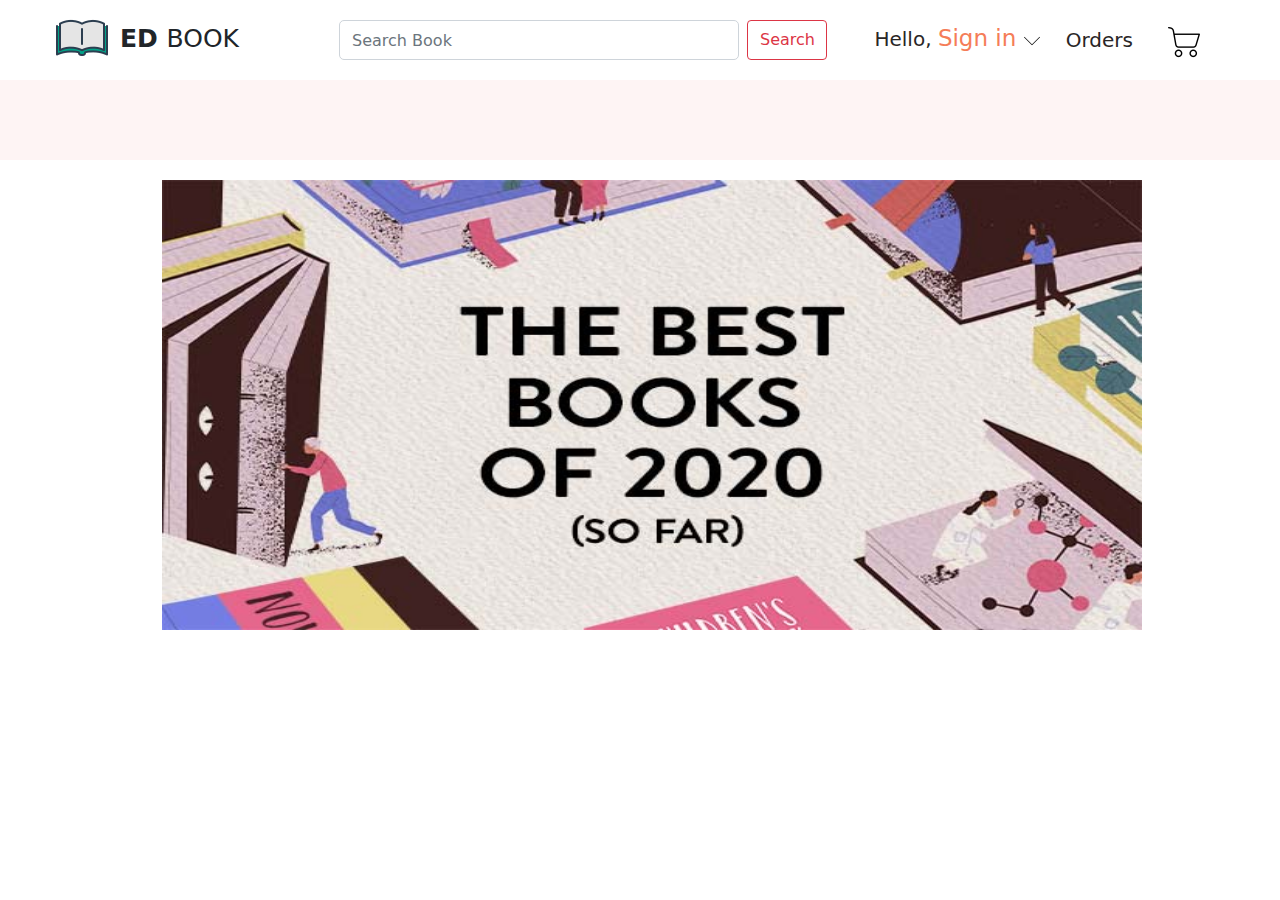
<file: bestBook.html>
<!DOCTYPE html>
<html lang="en">
<head>
    <meta charset="UTF-8">
    <meta http-equiv="X-UA-Compatible" content="IE=edge">
    <meta name="viewport" content="width=device-width, initial-scale=1.0">
    <script src="https://code.jquery.com/jquery-3.6.0.min.js"></script>
    <link rel="stylesheet" type="text/css" href="css/bootstrap.min.css">
   <link rel="stylesheet" href="myCSS/bestBook.css">
    <link rel="stylesheet" href="myCSS/header.css">
    <link rel="stylesheet" href="myCSS/navbar.css">
    <link rel="stylesheet" href="myCSS/footer.css">
    <title>Book</title>
</head>
<body>
   
    <div class="header">
        <script src="myJS/header.js"></script>
        
        </div>
    
        <div class="navbar">
            <script src="myJS/navbar.js"></script>
         </div>

        


    <div class="container">
        <div class="bestimg">
            <img src="images/best.jpg" alt="">
        </div>

        <div class="row">
        <div class="col-sm-12 books">
            <div class="news" id="news">
              
            </div>
          
        </div>

        </div>

      
     
    </div>

    <div class="footer">
        <div class="row">
            <script src="myJS/footer.js"></script>
        </div>
      
    </div>
    
    <script src="https://code.jquery.com/jquery-3.6.0.min.js"></script>
    <script type="text/javascript" src="js/bootstrap.min.js"></script>
    <script src="myJS/bestBook.js"></script>
</body>
</html>
</file>
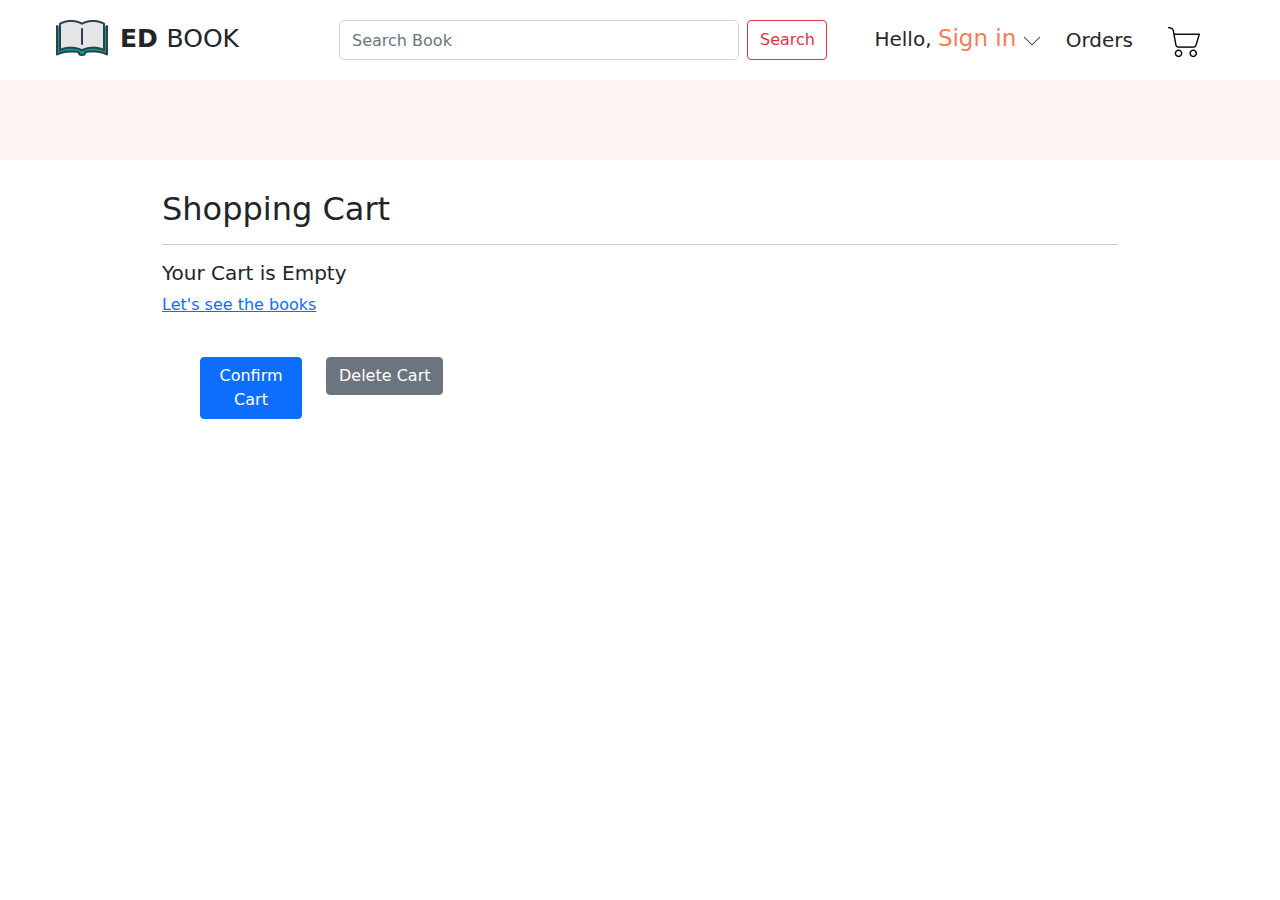
<file: cart.html>
<!DOCTYPE html>
<html lang="en">
<head>
    <meta charset="UTF-8">
    <meta http-equiv="X-UA-Compatible" content="IE=edge">
    <meta name="viewport" content="width=device-width, initial-scale=1.0">
    <script src="https://code.jquery.com/jquery-3.6.0.min.js"></script>
    <link rel="stylesheet" type="text/css" href="css/bootstrap.min.css">
    <link rel="stylesheet" href="myCSS/cart.css">
    <link rel="stylesheet" href="myCSS/header.css">
    <link rel="stylesheet" href="myCSS/navbar.css">
    <link rel="stylesheet" href="myCSS/footer.css">
    <title>Book</title>
</head>
<body>
   
    <div class="header">
        <script src="myJS/header.js"></script>
        
        </div>
    
        <div class="navbar">
            <script src="myJS/navbar.js"></script>
         </div>

    <div class="container">

        <h2>Shopping Cart</h2>
        <hr>

        <div id="empty">
            <h5>Your Cart is Empty</h5>
            <a href="categories.html">Let's see the books</a>
        </div>

        <div class="row">
            <div class="col-sm-9">  

            </div>     
        </div>   
    </div>
    <div class="row">
        <div class="col-sm-3">
            <button class="btn btn-primary btnConfirm">Confirm Cart</button>
        </div>
        <div class="col-sm-3">
            <button class="btn btn-secondary btnDelete">Delete Cart</button>
        </div>
    </div>
   


    <div class="footer">
        <div class="row">
            <script src="myJS/footer.js"></script>
        </div>
      
    </div>
    
    <script src="https://code.jquery.com/jquery-3.6.0.min.js"></script>
    <script type="text/javascript" src="js/bootstrap.min.js"></script>
    <script src="myJS/cart.js"></script>
</body>
</html>
</file>
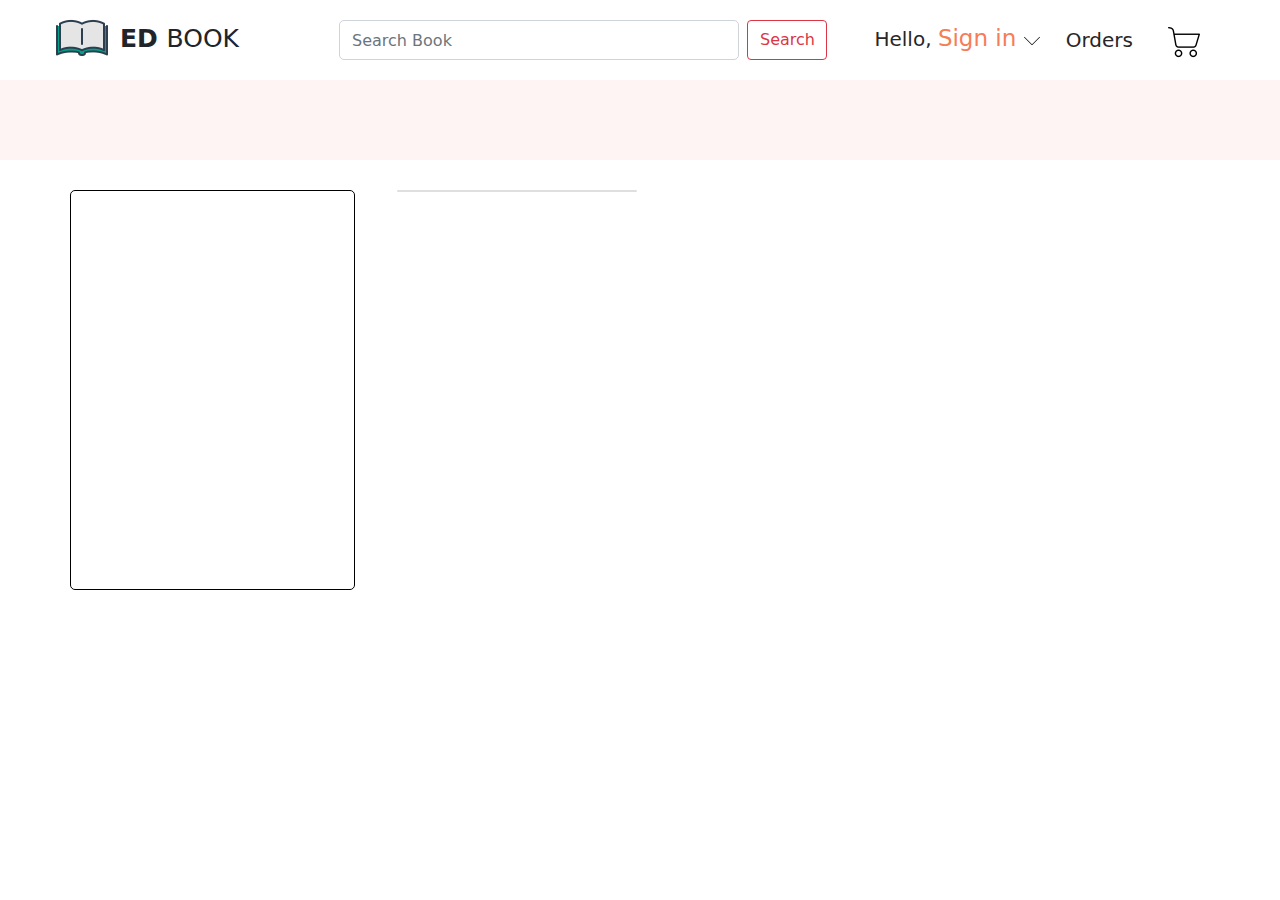
<file: categories.html>
<!DOCTYPE html>
<html lang="en">
<head>
    <meta charset="UTF-8">
    <meta http-equiv="X-UA-Compatible" content="IE=edge">
    <meta name="viewport" content="width=device-width, initial-scale=1.0">
    <script src="https://code.jquery.com/jquery-3.6.0.min.js"></script>
    <link rel="stylesheet" type="text/css" href="css/bootstrap.min.css">
    <link rel="stylesheet" href="myCSS/categories.css">
    <link rel="stylesheet" href="myCSS/header.css">
    <link rel="stylesheet" href="myCSS/navbar.css">
    <link rel="stylesheet" href="myCSS/footer.css">
    <title>Book</title>
</head>
<body>
   
    <div class="header">
        <script src="myJS/header.js"></script>
    </div>

       <div class="navbar">
        <script src="myJS/navbar.js"></script>
       </div>
           
   
      

    <div class="container">

      

        <div class="row">
            <div class="col-sm-3" id="genres">

            </div>

                
           
            <div class="col-sm-9 books">
               
                    <div class="card">
                   </div>
            
       
            </div>
        </div>
     
    </div>

    <div class="footer">
        <div class="row">
            <script src="myJS/footer.js"></script>
        </div>
      
    </div>
    
    <script src="https://code.jquery.com/jquery-3.6.0.min.js"></script>
    <script type="text/javascript" src="js/bootstrap.min.js"></script>
    <script src="myJS/categories.js"></script>
</body>
</html>
</file>
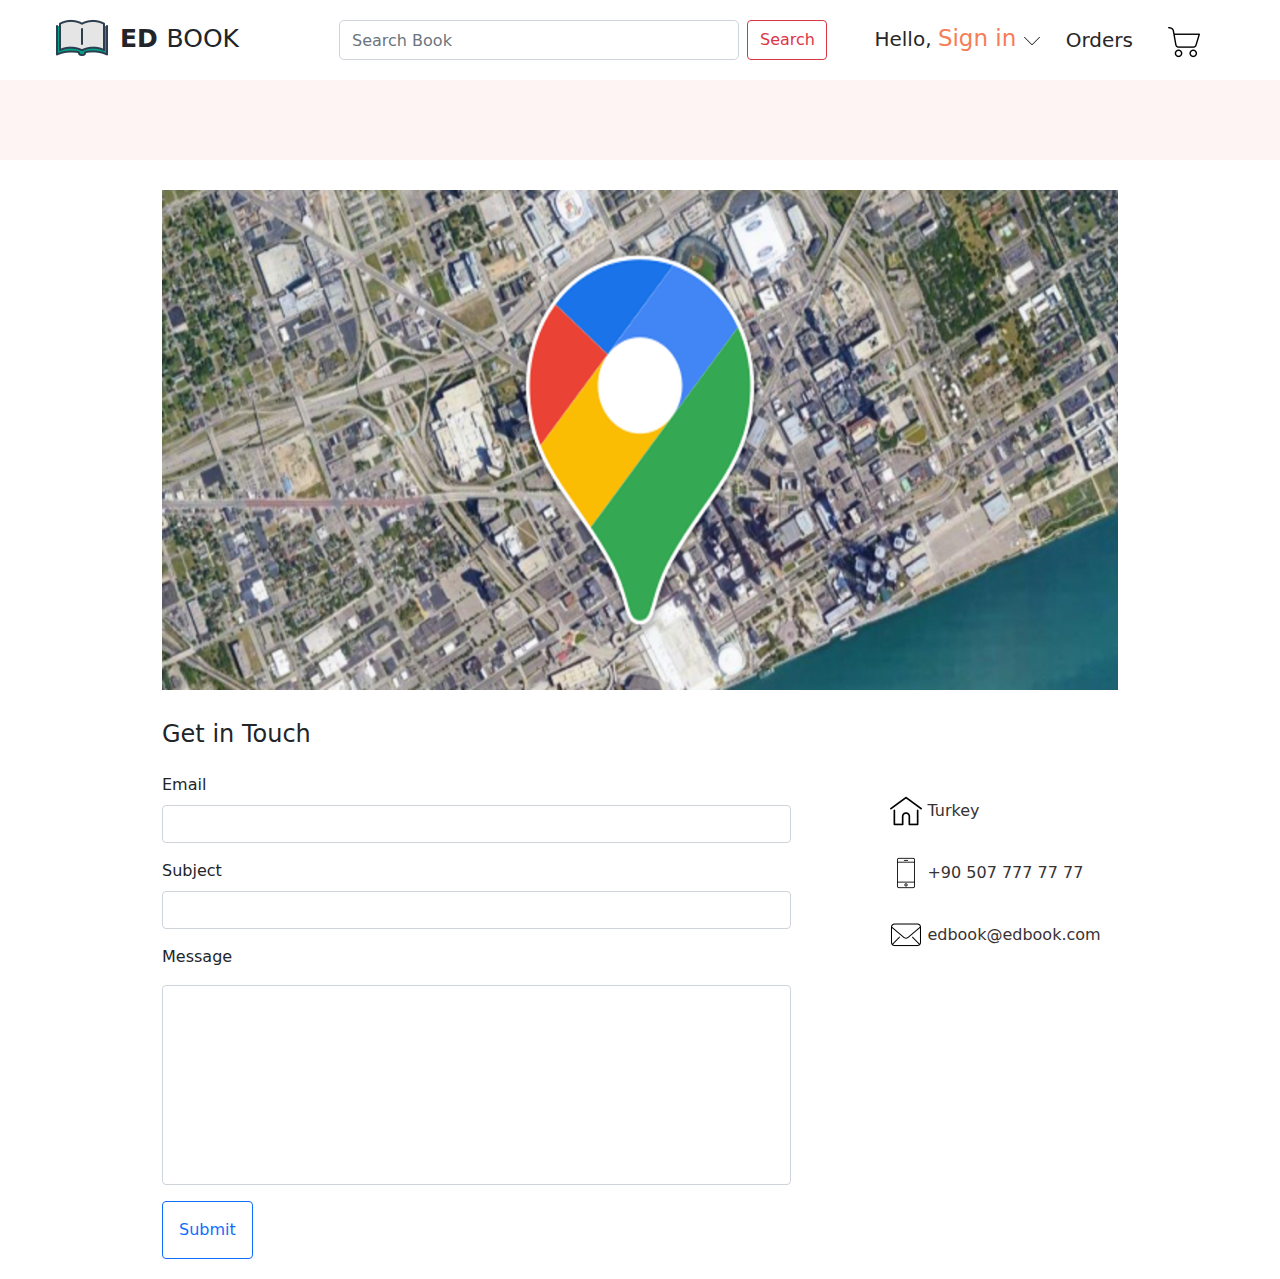
<file: contect.html>
<!DOCTYPE html>
<html lang="en">
<head>
    <meta charset="UTF-8">
    <meta http-equiv="X-UA-Compatible" content="IE=edge">
    <meta name="viewport" content="width=device-width, initial-scale=1.0">
    <script src="https://code.jquery.com/jquery-3.6.0.min.js"></script>
    <link rel="stylesheet" type="text/css" href="css/bootstrap.min.css">
    <link rel="stylesheet" href="myCSS/contect.css">
    <link rel="stylesheet" href="myCSS/header.css">
    <link rel="stylesheet" href="myCSS/navbar.css">
    <link rel="stylesheet" href="myCSS/footer.css">
   
    <title>Book</title>
</head>
<body>
  

  

   <div class="header">
    <script src="myJS/header.js"></script>
    
    </div>

    <div class="navbar">
        <script src="myJS/navbar.js"></script>
     </div>
    
    <div class="container">
        
        <div class="map">
            <img src="images/map.png" alt="">
        </div>

        <div class="row">
            <div class="col-sm-8">
                <h4>Get in Touch</h4>
                <form action="" method="POST">
                    <div class="mb-3 mt-4">
                        <label for="exampleInputEmail1" class="form-label">Email</label>
                        <input type="email" class="form-control" id="exampleInputEmail1" >
                      
                      </div>
                      <div class="mb-3">
                        <label class="form-label">Subject</label>
                        <input type="text" class="form-control" id="subject">
                      </div>

                      <div class="mb-3">
                          <label for="form-label">Message</label>
                         <input type="text" class="form-control mt-3" style="height: 200px;">
                      </div>
                     
                      
                      <button type="button" class="btn btn-outline-primary p-3">Submit</button>
                      
                </form>
            </div>
              

            <div class="col-sm-4 contact">
                <a href="https://www.google.com.tr/maps" target="blank"><img src="images/cHome.png" alt="">  Turkey</a>
                <a href="tel:+90507777777"><img src="images/phone.png" alt=""> +90 507 777 77 77</a>
                <a href="mailto:edbook@edbook.com"><img src="images/mail.png" alt=""> edbook@edbook.com</a>

            </div>
        </div>
        
    

    </div>

    <div class="footer">
        <div class="row">
            <script src="myJS/footer.js"></script>
        </div>
      
    </div>

    <script type="text/javascript" src="js/bootstrap.min.js"></script>
   
</body>
</html>
</file>
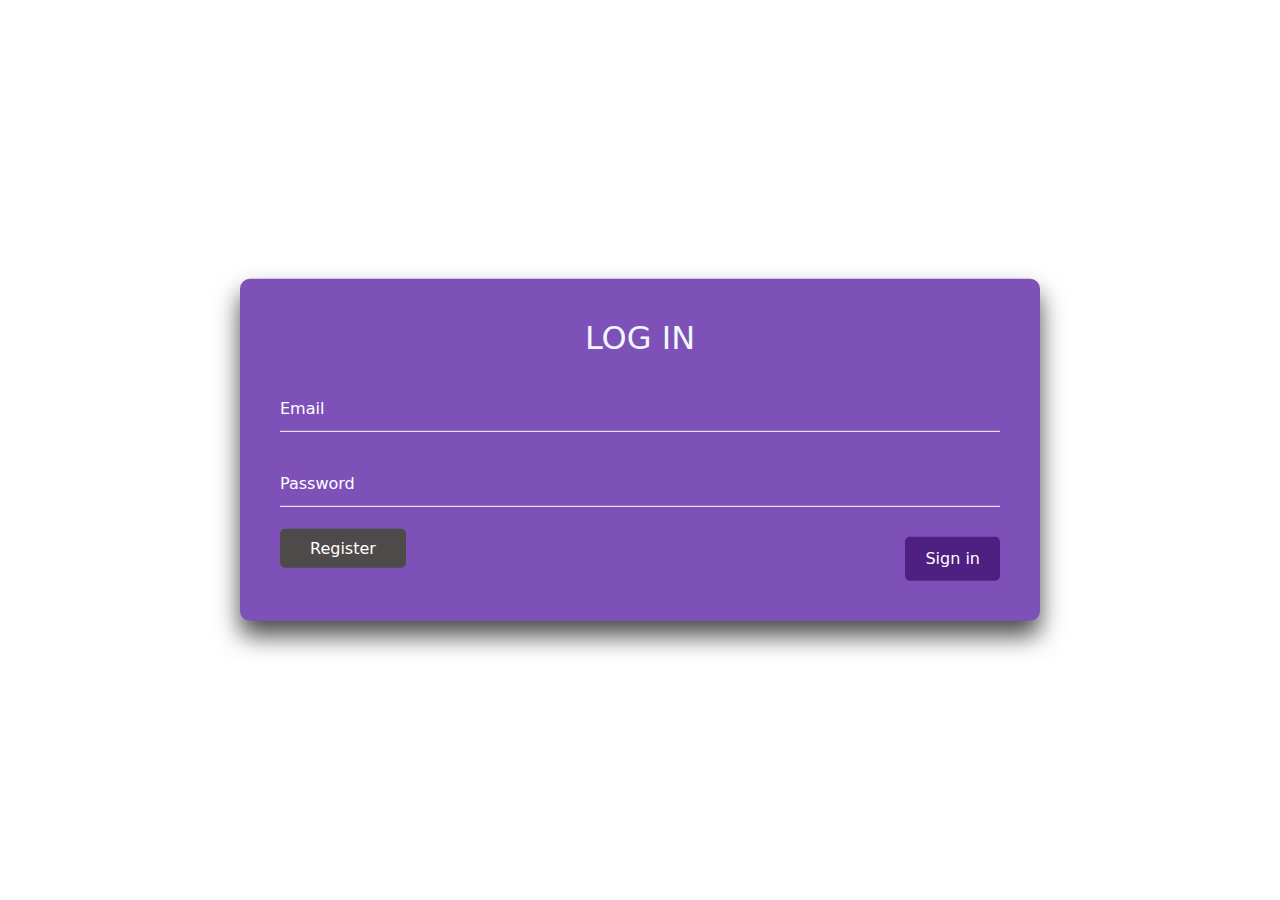
<file: logIn.html>
<!DOCTYPE html>
<html lang="en">
<head>
    <meta charset="UTF-8">
    <meta http-equiv="X-UA-Compatible" content="IE=edge">
    <meta name="viewport" content="width=device-width, initial-scale=1.0">
    <script src="https://code.jquery.com/jquery-3.6.0.min.js"></script>
    <link rel="stylesheet" type="text/css" href="css/bootstrap.min.css">
    <link rel="stylesheet" href="myCSS/logIn.css">
   
    <title>Book</title>
</head>
<body>
   

   

    <div class="wrapper">

      <h2>LOG IN</h2>
      <form id="loginform" method="POST">
          <div class="inputBox">
              <input type="text" id="email" required />
              <label>Email</label>
          </div>
          <div class="inputBox">
              <input type="password" id="password" required />
              <label>Password</label>
          </div>
          
          <input type="submit" value="Sign in">
          <a href="register.html" class="btnReg">Register</a>
         
      </form>

    </div>

  
      
    </div>

    <script type="text/javascript" src="js/bootstrap.min.js"></script>
    <script src="myJS/logIn.js"></script>
</body>
</html>
</file>
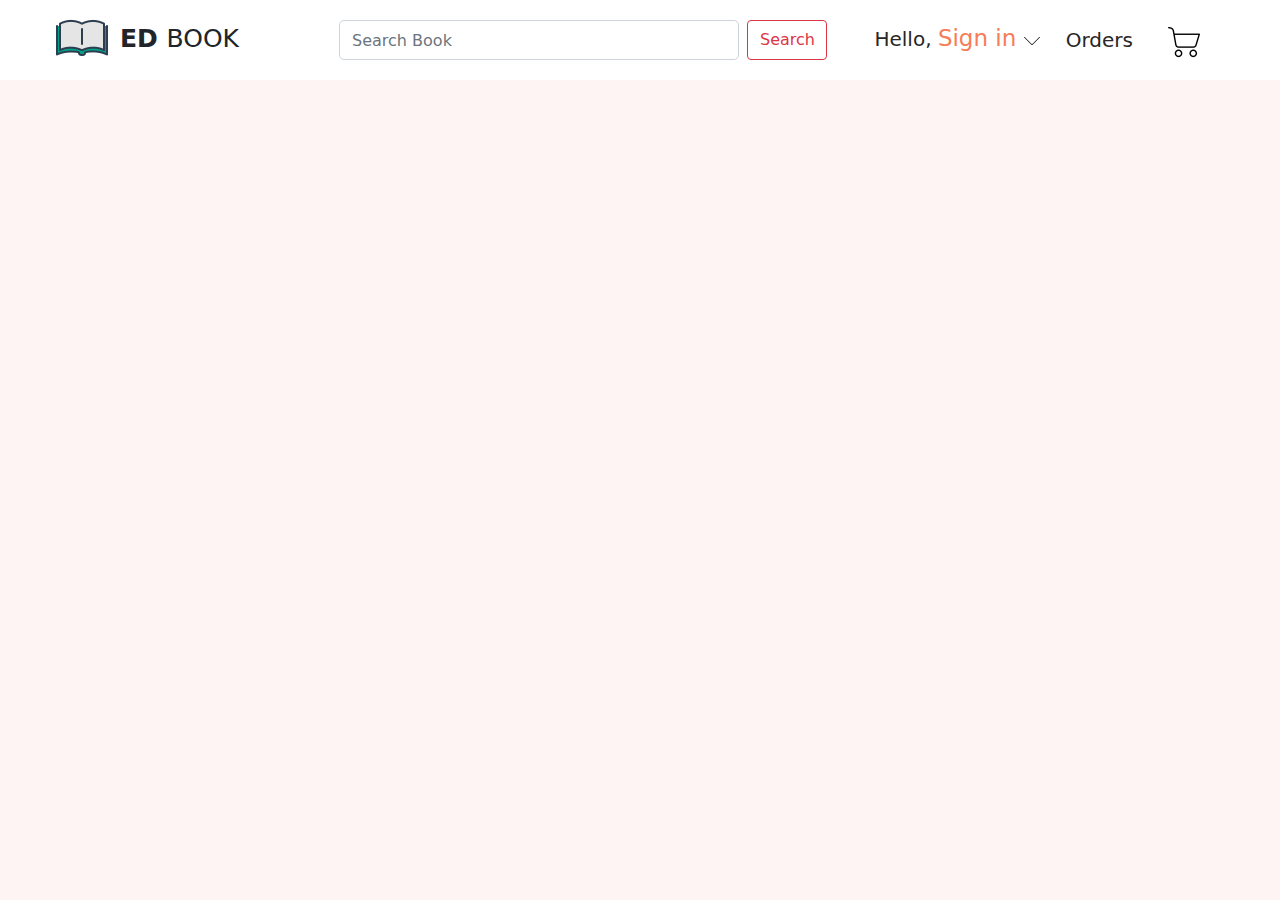
<file: news.html>
<!DOCTYPE html>
<html lang="en">
<head>
    <meta charset="UTF-8">
    <meta http-equiv="X-UA-Compatible" content="IE=edge">
    <meta name="viewport" content="width=device-width, initial-scale=1.0">
    <script src="https://code.jquery.com/jquery-3.6.0.min.js"></script>
    <link rel="stylesheet" type="text/css" href="css/bootstrap.min.css">
    <link rel="stylesheet" href="myCSS/news.css">
    <link rel="stylesheet" href="myCSS/header.css">
    <link rel="stylesheet" href="myCSS/navbar.css">
    <link rel="stylesheet" href="myCSS/footer.css">
    <title>Book</title>
</head>
<body>
   
    <div class="header">
        <script src="myJS/header.js"></script>
        
        </div>
    
        <div class="navbar">
            <script src="myJS/navbar.js"></script>
         </div>
       

    <div class="container">

      

       <div class="news" id="news">
           <!-- <h2>News Header</h2>
           <img src="images/5.jpg" alt="">
           <span>Kısa aciklama</span>
           <p>Lorem ipsum dolor sit amet consectetur adipisicing elit. Quos, id mollitia. Cupiditate aspernatur numquam sapiente sint expedita aut qui obcaecati! Mollitia dicta quasi molestias unde. Molestias asperiores nihil vitae repellat fuga obcaecati sit necessitatibus veritatis similique, nemo enim id aut repudiandae, illum minima! Numquam ex assumenda cum eaque exercitationem tempore.</p> -->

       </div>

    </div>

    <div class="footer">
        <div class="row">
            <script src="myJS/footer.js"></script>
        </div>
      
    </div>
    
    <script src="https://code.jquery.com/jquery-3.6.0.min.js"></script>
    <script type="text/javascript" src="js/bootstrap.min.js"></script>
    <script src="myJS/news.js"></script>
</body>
</html>
</file>
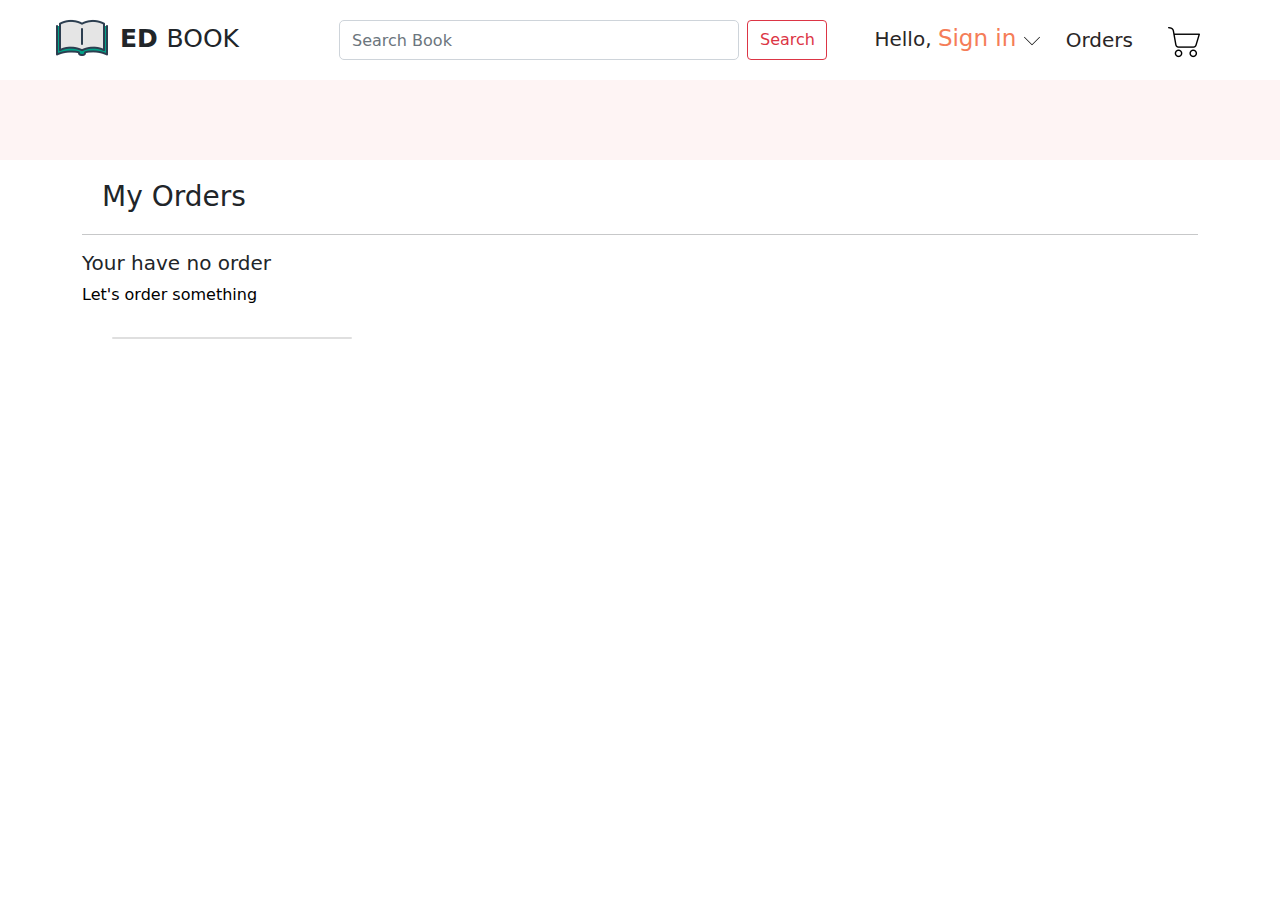
<file: orders.html>
<!DOCTYPE html>
<html lang="en">
<head>
    <meta charset="UTF-8">
    <meta http-equiv="X-UA-Compatible" content="IE=edge">
    <meta name="viewport" content="width=device-width, initial-scale=1.0">
    <script src="https://code.jquery.com/jquery-3.6.0.min.js"></script>
    <link rel="stylesheet" type="text/css" href="css/bootstrap.min.css">
    <link rel="stylesheet" href="myCSS/orders.css">
    <link rel="stylesheet" href="myCSS/header.css">
    <link rel="stylesheet" href="myCSS/navbar.css">
    <link rel="stylesheet" href="myCSS/footer.css">
    <title>Book</title>
</head>
<body>
   
    <div class="header">
        <script src="myJS/header.js"></script>
        
        </div>
    
        <div class="navbar">
            <script src="myJS/navbar.js"></script>
         </div>

    <div class="container">


        <h3>My Orders</h3>
        <hr>

        <div id="emptyCart">
            <h5>Your have no order</h5>
            <a href="categories.html">Let's order something</a>
        </div>

        <div class="row" >
            
            <div class="col-sm-12 orders">
                <div class="card">
                  
                </div>
              
            </div>
               
        </div>
     
    </div>

    
    <div class="footer">
        <div class="row">
            <script src="myJS/footer.js"></script>
         </div>
    </div> 
 
    
    <script src="https://code.jquery.com/jquery-3.6.0.min.js"></script>
    <script type="text/javascript" src="js/bootstrap.min.js"></script>
    <script src="myJS/orders.js"></script>
</body>
</html>
</file>
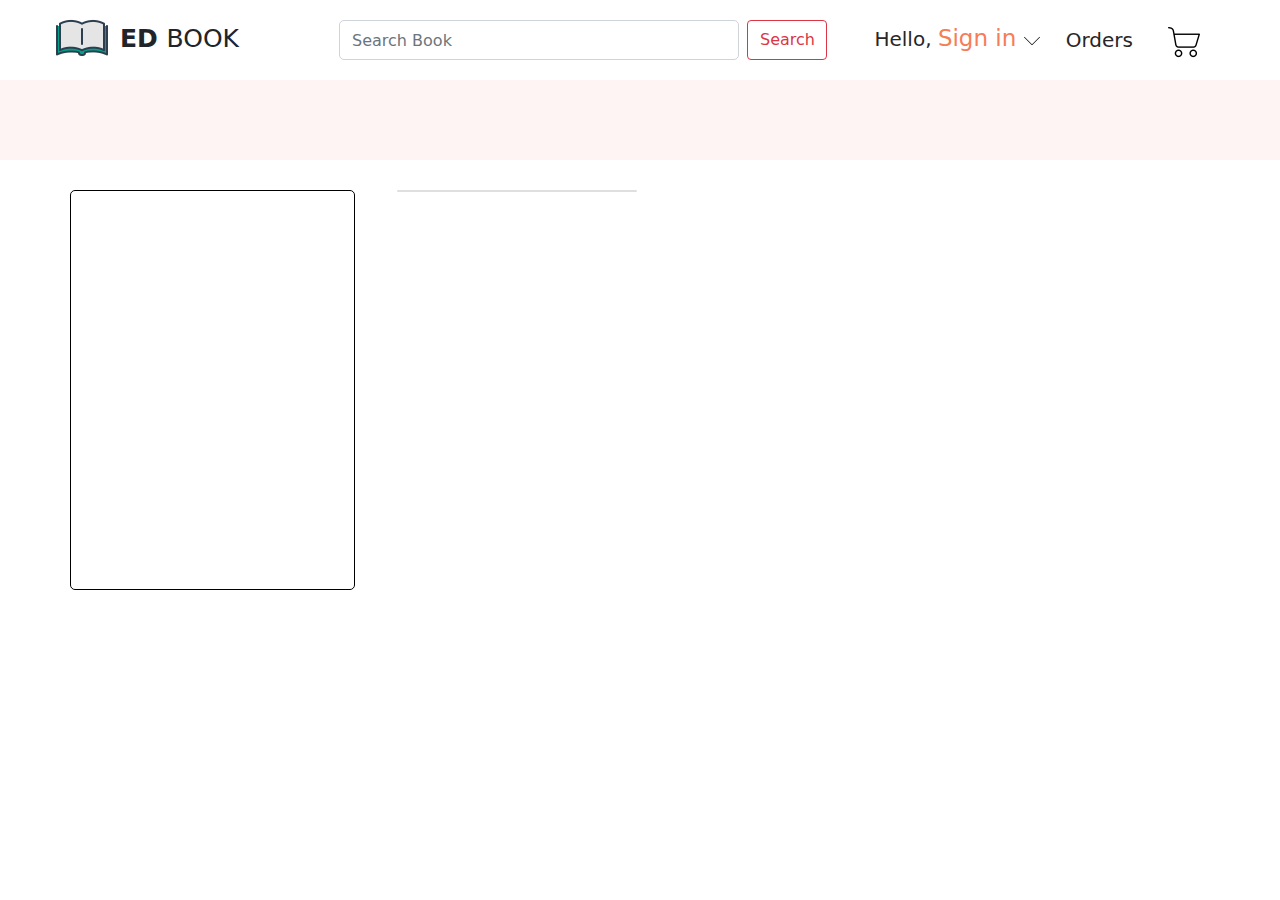
<file: productDetail.html>
<!DOCTYPE html>
<html lang="en">
<head>
    <meta charset="UTF-8">
    <meta http-equiv="X-UA-Compatible" content="IE=edge">
    <meta name="viewport" content="width=device-width, initial-scale=1.0">
    <script src="https://code.jquery.com/jquery-3.6.0.min.js"></script>
    <link rel="stylesheet" type="text/css" href="css/bootstrap.min.css">
    <link rel="stylesheet" href="myCSS/productDetail.css">
    <link rel="stylesheet" href="myCSS/header.css">
    <link rel="stylesheet" href="myCSS/navbar.css">
    <link rel="stylesheet" href="myCSS/footer.css">
    <title>Book</title>
</head>
<body>
   
    <div class="header">
        <script src="myJS/header.js"></script>
        
        </div>
    
        <div class="navbar">
            <script src="myJS/navbar.js"></script>
         </div>

    <div class="container">

       <div class="product">
        
       </div>
     
    </div>

    <div class="footer">
        <div class="row">
            <script src="myJS/footer.js"></script>
        </div>
      
    </div>
    
    <script src="https://code.jquery.com/jquery-3.6.0.min.js"></script>
    <script type="text/javascript" src="js/bootstrap.min.js"></script>
    <script src="myJS/productDetail.js"></script>
</body>
</html>
</file>
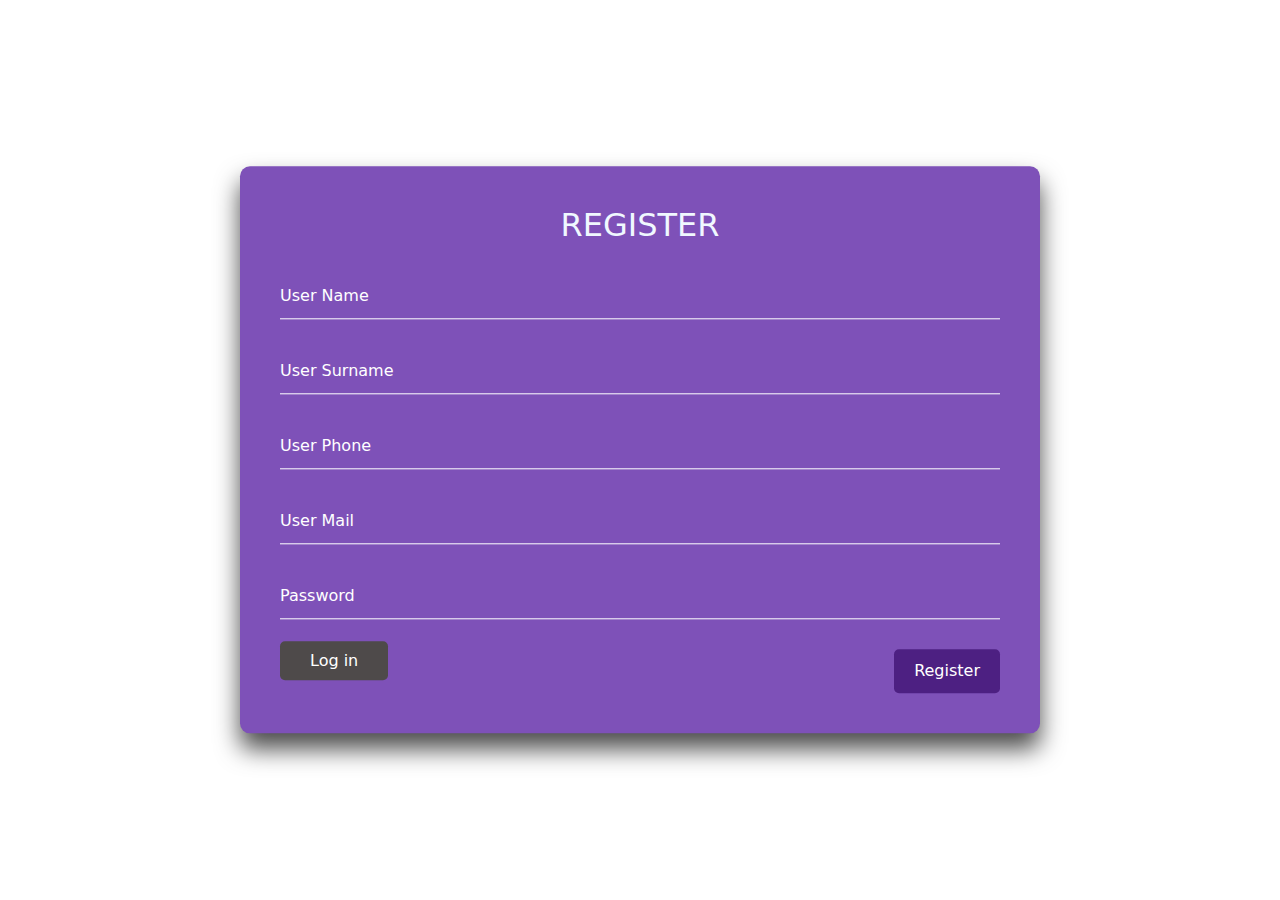
<file: register.html>
<!DOCTYPE html>
<html lang="en">
<head>
    <meta charset="UTF-8">
    <meta http-equiv="X-UA-Compatible" content="IE=edge">
    <meta name="viewport" content="width=device-width, initial-scale=1.0">
    <script src="https://code.jquery.com/jquery-3.6.0.min.js"></script>
    <link rel="stylesheet" type="text/css" href="css/bootstrap.min.css">
    <link rel="stylesheet" href="myCSS/register.css">
    <title>Book</title>
</head>
<body>

    <div class="wrapper">

      <h2>REGISTER</h2>
      <form id="registerForm" method="POST">
          <div class="inputBox">
              <input type="text" id="userName" required />
              <label>User Name</label>
          </div>

          <div class="inputBox">
            <input type="text" id="userSurname" required />
            <label>User Surname</label>
        </div>

        <div class="inputBox">
          <input type="text" id="userPhone" required />
          <label>User Phone</label>
      </div>

      <div class="inputBox">
        <input type="text" id="email" required />
        <label>User Mail</label>
      </div>

          <div class="inputBox">
              <input type="password" id="password" required />
              <label>Password</label>
          </div>

          <a href="logIn.html" class="btnLogin">Log in</a>
          
          <button type="submit">Register</button>
          
         
      </form>

    </div>
  

    <script type="text/javascript" src="js/bootstrap.min.js"></script>
    <script src="myJS/register.js"></script>
</body>
</html>
</file>
<file: myCSS/bestBook.css>
.container{
    width: 980px;
}
.bestimg img{
    width: 980px;
    height: 450px;
    margin-top: 20px;
 }
.card{
    width: 200px;
    height: 430px;
    margin-top: 30px;
    margin-left: 30px;
    float: left;
}
.card > h6{
    margin-top: 10px;
    height: 30px;
    margin-left: 5px;
    text-align: left;
    white-space: nowrap;
    overflow: hidden;
    text-overflow: ellipsis;
}
.card > img {
    width: 200px;
    height: 300px;
    margin-bottom: 5px;
}
.card > span, p{
    margin-left: 7px;
}
@media screen and (max-width:1010) {
   .row{
        width: 100px;
        height: 200px;
        background-attachment: fixed;
    }
  }
</file>
<file: myCSS/header.css>
.header{
    height: 80px;
    background-color: #fff;
}
.headerLeft {
    float: left;
    margin-left: 50px;
}
.headerLeft > img {
    margin-top: 5px;
}
.headerLeft > h3{
    margin-left: 70px;
    margin-top: -45px;
    font-size: 25px;
}
h3 > span {
    font-weight: bold;
}
/* 
/* .headerMid{
    margin-left: 350px;
} */
.headerMid input{
    width: 400px;
    height: 40px;
    border-radius: 5px;
    margin-top: 20px;
    margin-left: 100px;
}
.headerMid button{
    margin-top: 20px;
    width: 80px;
  
} 

.headerRight{
    float: right;
    margin-top: -65px;
}
.cart{
    float: right;
    margin-top: 30px;
    margin-right: 50px;
}
.cart a{
    text-decoration: none;
    color: rgb(41, 38, 38);
    margin-right: 30px;
    font-size: 20px;
}
.cart a:hover{
    color: #F57D58;
}
.dropbtn {
    margin-right: 10px;
    margin-top: 10px;
    background: none;
    color: rgb(41, 38, 38);
    padding: 16px;
    font-size: 20px;
    border: none;
    font-size: 20px;
  }
.dropbtn a{
    font-size: 23px;
    text-decoration: none;
    color: #F57D58;
}
.dropbtn a:hover{
    cursor: pointer;
}

.dropdown {
    position: relative;
    display: inline-block;
  
  }
  
.dropdown-content {
    display: none;
    left: -80px;
    position: absolute;
    background-color: #fff;
    width: 250px;
    box-shadow: 0px 8px 16px 0px rgba(0,0,0,0.2);
    z-index: 1;
  }
.dropdown-content a span {
    color: black;
}
.dropdown-content a {
    color: #F57D58;
    padding: 12px 16px;
    text-decoration: none;
    display: block;
  }


.dropdown:hover .dropdown-content {
    border-bottom: 2px solid #F57D58 ;
    display: block;
  }

.navBar ul{
   display: flex;
}
.navBar ul li{
   list-style: none;
   display: inline-block;
   margin: 15px 45px 0px 45px;
 
}
.navBar ul li a{
    text-decoration: none;
    font-weight: 600;
    font-size: 23px;
    color: rgb(94, 90, 90);
   
}
.navBar ul li a:visited {
    color: rgb(94, 90, 90);
}
.navBar ul li a:hover{
    color:#F57D58;
}

@media screen and (max-width:1200px) {

 .headerRight {
    display: none;
 }

    
}
@media screen and (max-width:860) {
  .headerMid input{
    display: none;
  }
}
</file>
<file: myCSS/navbar.css>
.navbar{
    width: 100%;
    height: 80px;
    background-color: #fef4f4;
   
}
.navbar ul{
    display: flex;
    margin-left: 200px;
 }
 
 .navbar ul li{
    list-style: none;
    display: inline-block;
    margin: 15px 45px 0px 45px;
  
 }
 .navbar ul li a{
     text-decoration: none;
     font-weight: 600;
     font-size: 23px;
     color: rgb(94, 90, 90);
    
 }
 .navbar ul li a:visited {
     color: rgb(94, 90, 90);
 }
 .navbar ul li a:hover{
     color:#F57D58;
 }
 .dropBtn {
    background: none;
    color: rgb(41, 38, 38);
    font-size: 23px;
    border: none;
    font-size: 20px;
  }
 .dropBtn a{
    font-weight: 600;
    font-size: 23px;
    text-decoration: none;
    color: rgb(94, 90, 90);
}
.dropBtn a:hover{
    cursor: pointer;
    color:#F57D58;
}

.dropdownNav-content {
    display: none;
    position: absolute;
    background-color: #fff;
    width: 250px;
    height: auto;
    box-shadow: 0px 8px 16px 0px rgba(0,0,0,0.2);
    z-index: 1;
  }
.dropdownNav-content a span {
    color: black;
   
}
.dropdownNav-content a {
    color: #F57D58;
    padding: 12px 16px;
    text-decoration: none;
    display: block;
    font-size: 20px !important;

  }

.dropdownNav:hover .dropdownNav-content {
    border-bottom: 2px solid #F57D58 ;
    display: block;
  }

  
@media screen and (max-width:1200px) {

    .navbar {
    
      width: 50vw;
      height: 25vh;
    }
    .navbar ul li {
        width: 40vw;
        height: 15vw;
    }
}

@media screen and (max-width:1200px) {

    .navbar {
      width: 30vw;
      height: 20vh;
    }
    .navbar ul li {
        width: 20vw;
        height: 10vw;
    }
}
</file>
<file: myCSS/footer.css>
.footer{
    margin-top: 20px;
    background-color: #fef4f4;
}
.footer .row{
    margin-top: 20px;
}
.footer .row .downLogo img {
    margin-bottom: 20px;    
}
.footer > .row > .category > a{
   text-decoration: none;
   display: block;
   padding: 10px;
   color: rgb(56, 50, 50);
   font-size: 18px;
}
.footer > .row > .category > a:hover{
    text-decoration: underline;
}
.footer > .row > .siteMap > a{
    text-decoration: none;
    display: block;
    color: rgb(56, 50, 50);
    font-size: 16px;
    padding: 7px;
}
.footer > .row > .siteMap > a:hover {
    text-decoration: underline;
}
</file>
<file: myCSS/cart.css>
.container{
    width: 980px;
}
.container h2{
  margin-top: 30px;
}

.product h5{
    margin-top: 20px;
}
.product span{
    display: block;
    margin: 10px;
}

.confirmCart h5{
    margin-top: 45px;
    margin-left: 50px;
    border-bottom: 1px solid rgb(70, 66, 66);
    width: 180px;
}
.btnConfirm{
    margin-left: 200px;
    margin-top: 40px;
    display: none;
}
.btnDelete{
  margin-top: 40px;
  display: none;
}
</file>
<file: myCSS/categories.css>
#genres {
    height: 400px;
    margin-top: 30px;
    border: 1px solid black;
    border-radius: 5px;
}
 #genres > p{
    font-size: 25px;
    word-spacing: 1px;
    padding: 10px;
    border-bottom: 1px solid black;
}
 #genres > a{
    text-decoration: none;
    border-bottom: 1px solid violet;
    margin-left: 10px;
    margin-top: 10px;
    display: block;
    padding: 7px;
    background-color: #fff;
}
 #genres > a:visited{
    color: black;
}
.card{
    width: 240px;
    height: auto;
    margin-top: 30px;
    margin-left: 30px;
    float: left;
}
.card > h6{
    margin-top: 10px;
    height: 30px;
    margin-left: 20px;
    text-align: left;
    white-space: nowrap;
    overflow: hidden;
    text-overflow: ellipsis;
}
.card > img {
    margin-left: 10px;
    border-radius: 5px;
    width: 215px;
    height: 300px;
}
.card > p{
    margin-top: 10px;
    margin-left: 20px;
    font-size: 17px;
}

.card > span {
    font-size: 25px;
    margin-left: 20px;
   

}
 .card #info{
     color: black;
     text-decoration: none;
     border-bottom: 1px solid violet;
     width: 200px;
     margin: 15px;
     
     
 } 

 .card #addCart{
    background-color: #5F78DF;
    color: #fff;
    padding: 7px 5px;
    text-decoration:none;
    text-align: center;
    border-radius: 5px;
    width: 210px;
    margin: 0px 0px 10px 10px;
 }

.card > #addCart:hover {
    background-color:   #182B6A;
    text-decoration: underline;
   
}
@media screen and (max-width:750) {
    #genres {
        height: 800px;
    }
  }
</file>
<file: myCSS/contect.css>
.container{
    width: 980px;
}
.container .map img{
    width: 100%;
    height: 500px;
    margin-top: 30px;

}

.container .row {
    margin-top: 30px;
}
.container .row .contact {
    text-align: left;
    margin-top: 60px;
   
}
.container > .row > .contact > a{
    margin-left: 60px;
    text-decoration: none;
    display: block;
    color: rgb(56, 50, 50);
    font-size: 16px;
    padding: 15px;
}
</file>
<file: myCSS/logIn.css>
.wrapper{
    position: absolute;
    top: 50%;
    left: 50%;
    transform: translate(-50%, -50%);
    background:  rgba(126, 81, 183.7);
    padding: 40px;
    width: 800px;
    box-shadow: 0 15px 25px rgba(0, 0, 0, .7);
    border-radius: 10px;
   
}
h2{
    margin-bottom: 30px;
    padding: 0;
    color: aliceblue;
    text-align: center;
}
.wrapper .inputBox{
    position: relative;
}
.wrapper .inputBox input{
    width: 100%;
    padding: 10px 0;
    font-size: 16px;
    color: #fff;
    margin-bottom: 30px;
    border: none;
    outline: none;
    background: transparent;
    border-bottom: 1px solid #fff;
}
.wrapper .inputBox label{
    position: absolute;
    top: 0;
    left: 0;
    padding: 10px 0;
    color: #fff;
    pointer-events: none;
    transition: .5;
}
.wrapper .inputBox input:focus ~ label,
.wrapper .inputBox input:valid ~ label{
    top: -20px;
    left: 0;
    color: black;
    font-size: 17px;
}
input[type="submit"] {
    background: transparent;
    border: none;
    outline: none;
    color: #fff;
    background: #4D2082;
    padding: 10px 20px;
    cursor: pointer;
    border-radius: 5px;
    float: right;
}
.btnReg {
    padding: 10px 30px;
    text-decoration: none;
    background-color: rgb(78, 74, 74);
    color: white;
    border: none;
    border-radius: 5px;
}
.btnReg:visited{
    color: #fff;
}
@media screen and (max-width:800px) {
    .wrapper{
        width: 90vh;
    }
   
   }

   @media screen and (max-width:580px) {
    .wrapper{
        width: 70vh;
    }
   
   }
</file>
<file: myCSS/news.css>
body{
    background-color: #fef4f4;
}
.container{
    width: 980px;
    background-color: #fff;
}

.news{
    background-color: #fff;
    
}
.news h2{
    padding: 20px;
    font-size: 25px;
    text-transform: capitalize;
}
.news img {
    border-radius: 5px;
    width: 100%;
    height: 500px;
    background-attachment: fixed;
}
.news p {
    margin: 20px 10px 30px 30px;
    font-size: 17px;
}
.news span {
    font-size: 20px;
    font-weight: bold;
    display: block;
    margin-left: 30px;
    margin-top: 10px;
}
</file>
<file: myCSS/orders.css>
.container h3{
    margin: 20px;
}
#emptyCart a{
    text-decoration: none;
    color: black;
   
}

.card{
    width: 240px;
    height: auto;
    margin-top: 30px;
    margin-left: 30px;
    float: left;
}
.card > h6{
    margin-top: 10px;
    height: 30px;
    margin-left: 20px;
    text-align: left;
    white-space: nowrap;
    overflow: hidden;
    text-overflow: ellipsis;
}
.card > img {
    margin-left: 10px;
    border-radius: 5px;
    width: 215px;
    height: 300px;
}
.card > span {
    margin-left: 20px;
    white-space: nowrap;
    overflow: hidden;
    text-overflow: ellipsis;

}
</file>
<file: myCSS/productDetail.css>
.container{
    width: 980px;
    margin-top: 30px;
    height: auto;
}
.product{
    border: 1px solid black;
    border-radius: 10px;
    height: 520px;
}
.product img{
    float: left;
    margin: 40px;
    border-radius: 5px;
    width: 250px;
    height: 400px;
}
.product h5{
    margin-top: 40px;
    margin-bottom: 20px;
    font-size: 30px;
}
.product p{
    margin-right: 20px;
}
.product span{
    display: block;
    margin-bottom: 15px;
    font-size: 20px;
    
}

.product a{
    background-color: #5F78DF;
    color: #fff;
    padding: 12px 50px;
    text-decoration:none;
    text-align: center;
    border-radius: 5px;
 }

.product > a:hover {
    background-color:   #182B6A;
    text-decoration: underline;
   
}
</file>
<file: myCSS/register.css>
.wrapper{
    position: absolute;
    top: 50%;
    left: 50%;
    transform: translate(-50%, -50%);
    /* background: rgba(0, 0, 0, .7); */
    background:  rgba(126, 81, 183.7);
    padding: 40px;
    width: 800px;
    box-shadow: 0 15px 25px rgba(0, 0, 0, .7);
    border-radius: 10px;
}
h2{
    margin-bottom: 30px;
    padding: 0;
    color: aliceblue;
    text-align: center;
}
.wrapper .inputBox{
    position: relative;
}
.wrapper .inputBox input{
    width: 100%;
    padding: 10px 0;
    font-size: 16px;
    color: #fff;
    margin-bottom: 30px;
    border: none;
    outline: none;
    background: transparent;
    border-bottom: 1px solid #fff;
}
.wrapper .inputBox label{
    position: absolute;
    top: 0;
    left: 0;
    padding: 10px 0;
    color: #fff;
    pointer-events: none;
    transition: .5;
}
.wrapper .inputBox input:focus ~ label,
.wrapper .inputBox input:valid ~ label{
    top: -20px;
    left: 0;
    color: black;
    font-size: 17px;
}
button {
    background: transparent;
    border: none;
    outline: none;
    color: #fff;
    background: #4D2082;
    padding: 10px 20px;
    cursor: pointer;
    border-radius: 5px;
    float: right;
}
.btnLogin {
    padding: 10px 30px;
    background-color: rgb(78, 74, 74);
    color: white;
    border: none;
    border-radius: 5px;
    text-decoration: none;
}
.btnLogin:visited{
    color: #fff;
}

@media screen and (max-width:800px) {
 .wrapper{
     width: 90vh;
 }

}
@media screen and (max-width:580px) {
    .wrapper{
        width: 70vh;
    }
   
   }
</file>
